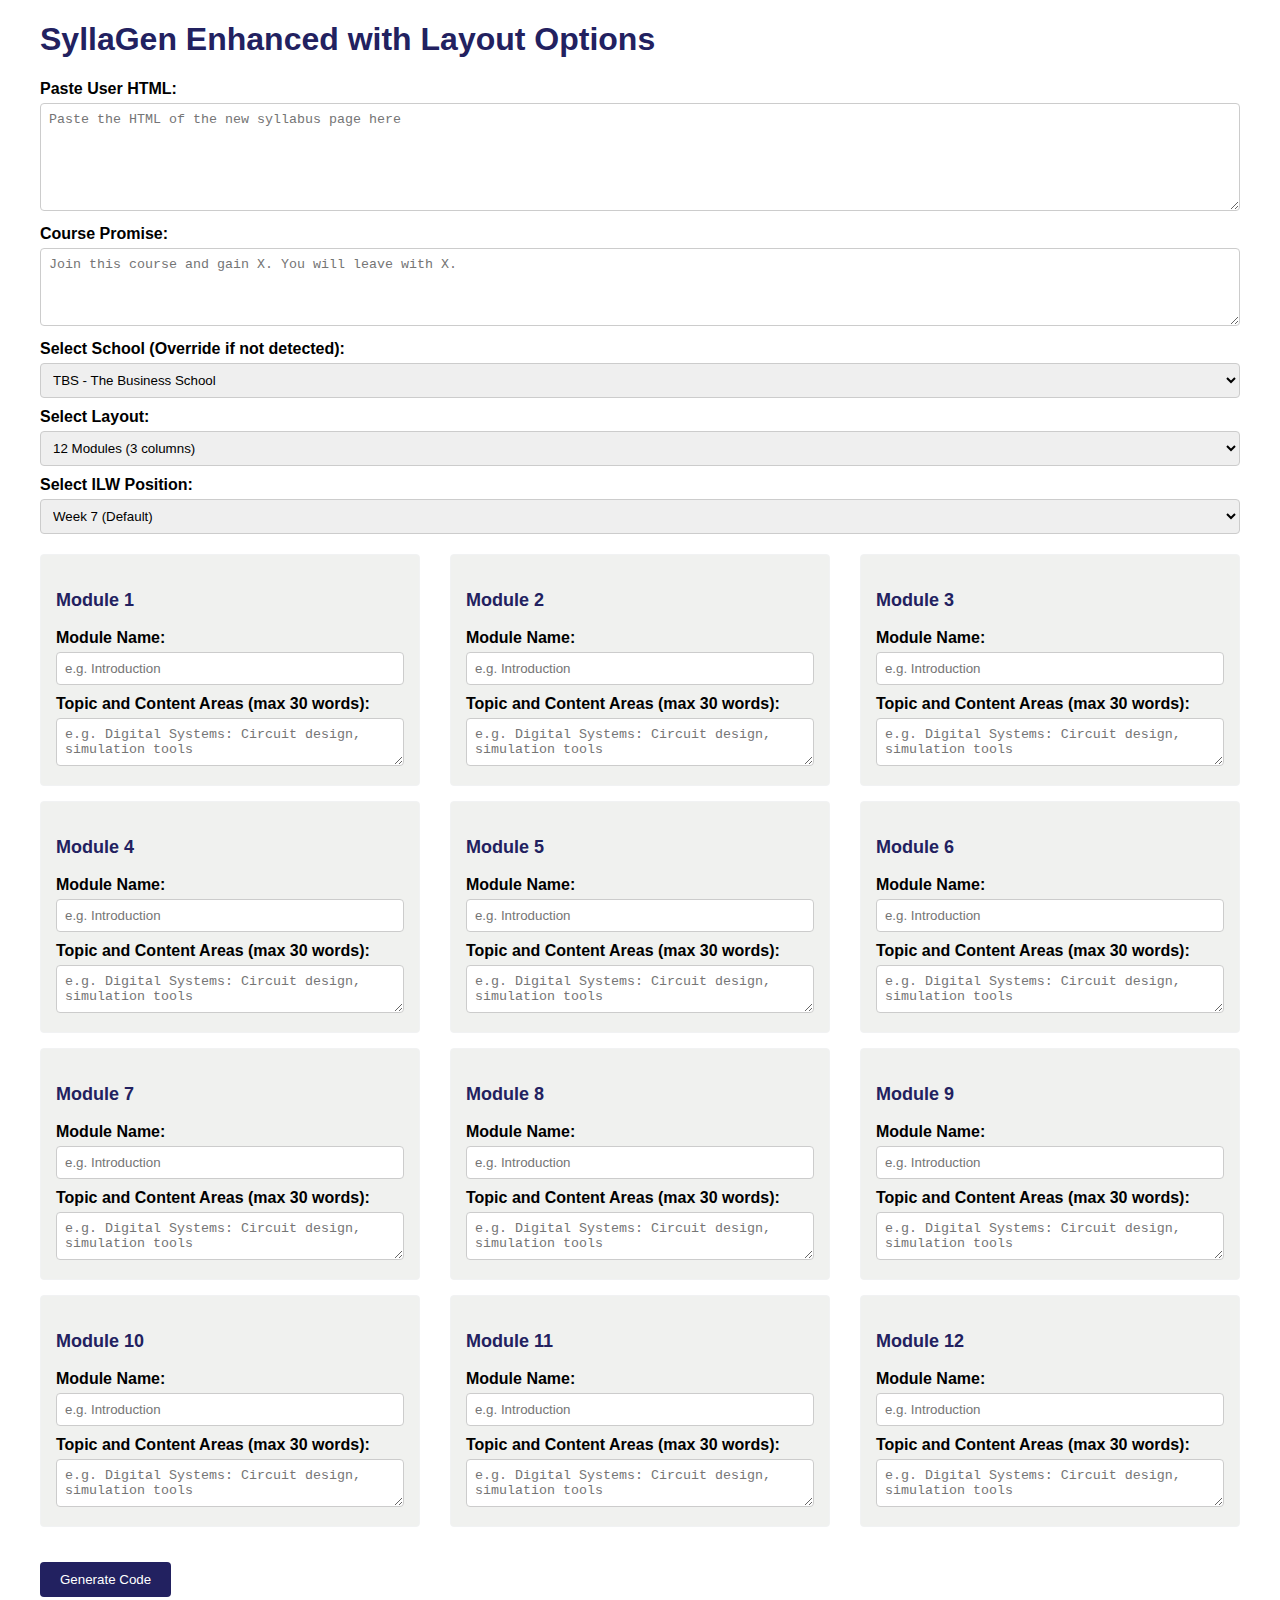
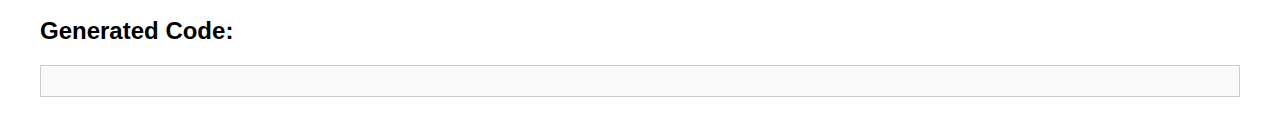
<file: index.html>
<!DOCTYPE html>
<html lang="en">
<head>
    <meta charset="UTF-8">
    <title>SyllaGen Enhanced with Layout Options</title>
    <!-- Link to the external CSS file -->
    <link rel="stylesheet" href="style.css">
</head>
<body>
    <h1>SyllaGen Enhanced with Layout Options</h1>
    <form id="syllabus-form">
        <label for="user-html">Paste User HTML:</label>
        <textarea id="user-html" rows="6" required placeholder="Paste the HTML of the new syllabus page here"></textarea>

        <label for="course-promise">Course Promise:</label>
        <textarea id="course-promise" rows="4" required placeholder="Join this course and gain X. You will leave with X."></textarea>

        <label for="school">Select School (Override if not detected):</label>
        <select id="school">
            <option value="TBS">TBS - The Business School</option>
            <option value="SSET">SSET - School of Science, Engineering & Technology</option>
        </select>

        <label for="layout-choice">Select Layout:</label>
        <select id="layout-choice">
            <option value="12">12 Modules (3 columns)</option>
            <option value="8">8 Modules (2 columns)</option>
        </select>

        <label for="ilw-position">Select ILW Position:</label>
        <select id="ilw-position">
            <option value="7">Week 7 (Default)</option>
            <option value="5">Week 5</option>
            <option value="6">Week 6</option>
            <option value="8">Week 8</option>
            <option value="9">Week 9</option>
        </select>

        <div id="module-container"></div>

        <button type="submit">Generate Code</button>
        <button type="button" id="copy-button">Copy Code</button>
    </form>

    <h2>Generated Code:</h2>
    <div id="generated-code"></div>

    <!-- Link to the external JavaScript file (place at the end of the body) -->
    <script src="script.js"></script>
</body>
</html>
</file>
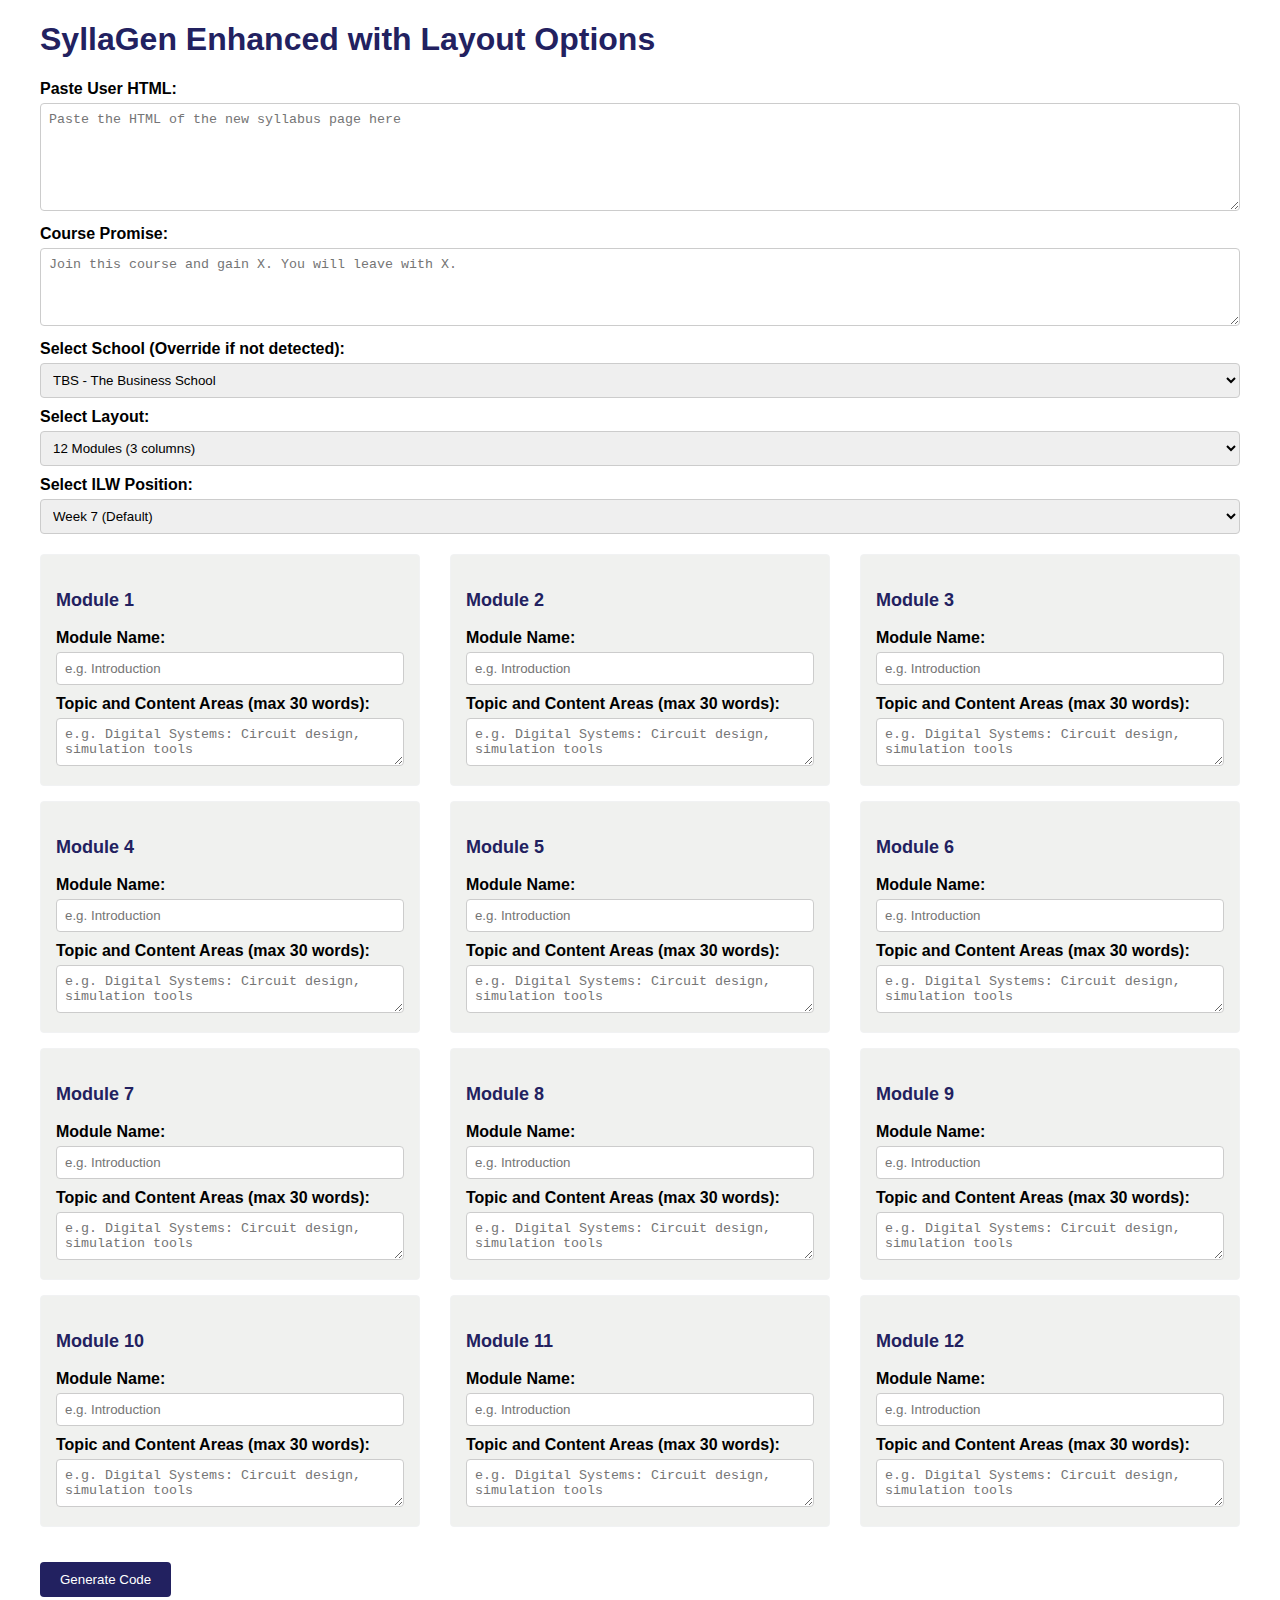
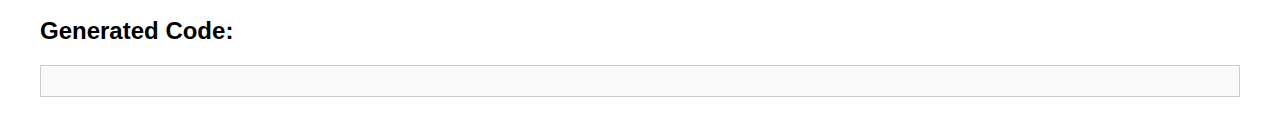
<file: code.html>
<!DOCTYPE html>
<html lang="en">
<head>
    <meta charset="UTF-8">
    <title>SyllaGen Enhanced with Layout Options</title>
    <!-- Link to the external CSS file -->
    <link rel="stylesheet" href="style.css">
</head>
<body>
    <h1>SyllaGen Enhanced with Layout Options</h1>
    <form id="syllabus-form">
        <label for="user-html">Paste User HTML:</label>
        <textarea id="user-html" rows="6" required placeholder="Paste the HTML of the new syllabus page here"></textarea>

        <label for="course-promise">Course Promise:</label>
        <textarea id="course-promise" rows="4" required placeholder="Join this course and gain X. You will leave with X."></textarea>

        <label for="school">Select School (Override if not detected):</label>
        <select id="school">
            <option value="TBS">TBS - The Business School</option>
            <option value="SSET">SSET - School of Science, Engineering & Technology</option>
        </select>

        <label for="layout-choice">Select Layout:</label>
        <select id="layout-choice">
            <option value="12">12 Modules (3 columns)</option>
            <option value="8">8 Modules (2 columns)</option>
        </select>

        <label for="ilw-position">Select ILW Position:</label>
        <select id="ilw-position">
            <option value="7">Week 7 (Default)</option>
            <option value="5">Week 5</option>
            <option value="6">Week 6</option>
            <option value="8">Week 8</option>
            <option value="9">Week 9</option>
        </select>

        <div id="module-container"></div>

        <button type="submit">Generate Code</button>
        <button type="button" id="copy-button">Copy Code</button>
    </form>

    <h2>Generated Code:</h2>
    <div id="generated-code"></div>

    <!-- Link to the external JavaScript file (place at the end of the body) -->
    <script src="script.js"></script>
</body>
</html>
</file>
<file: style.css>
/* SyllaGen Styles */
body {
    font-family: Arial, sans-serif;
    margin: 20px;
    max-width: 1200px;
    margin-left: auto;
    margin-right: auto;
}
h1 {
    color: #222160;
}
label {
    display: block;
    margin: 10px 0 5px;
    font-weight: bold;
}
input, textarea {
    width: 100%;
    padding: 8px;
    border: 1px solid #ccc;
    border-radius: 4px;
    box-sizing: border-box;
}
select {
    width: 100%;
    padding: 8px;
    border: 1px solid #ccc;
    border-radius: 4px;
    box-sizing: border-box;
}
#module-container {
    margin-top: 20px;
}
#module-container h3 {
    color: #222160;
    margin-top: 20px;
    font-size: 18px;
}
button {
    margin-top: 20px;
    padding: 10px 20px;
    background-color: #222160;
    color: white;
    border: none;
    border-radius: 4px;
    cursor: pointer;
    margin-right: 10px;
}
button:hover {
    background-color: #e61e2a;
}
#copy-button {
    display: none; /* Hidden by default, shown by JS when there's code */
}
#generated-code {
    margin-top: 20px;
    white-space: pre-wrap;
    border: 1px solid #ccc;
    padding: 15px;
    background-color: #f9f9f9;
    font-family: monospace;
    max-height: 400px;
    overflow-y: auto;
}
.grid-row {
    display: flex;
    flex-wrap: wrap;
    margin: 0 -15px;
}
.col-xs-12 {
    width: 100%;
    padding: 0 15px;
    box-sizing: border-box;
}
.col-md-4 {
    width: 33.33%;
    padding: 0 15px;
    box-sizing: border-box;
}
.col-lg-6 {
    width: 50%;
    padding: 0 15px;
    box-sizing: border-box;
}
@media (max-width: 767px) {
    .col-md-4, .col-lg-6 {
        width: 100%;
    }
}
.module-box {
    border: 1px solid #f1f2f3;
    padding: 15px;
    background-color: #f0f1ef;
    border-radius: 4px;
    margin-bottom: 15px;
}
</file>
